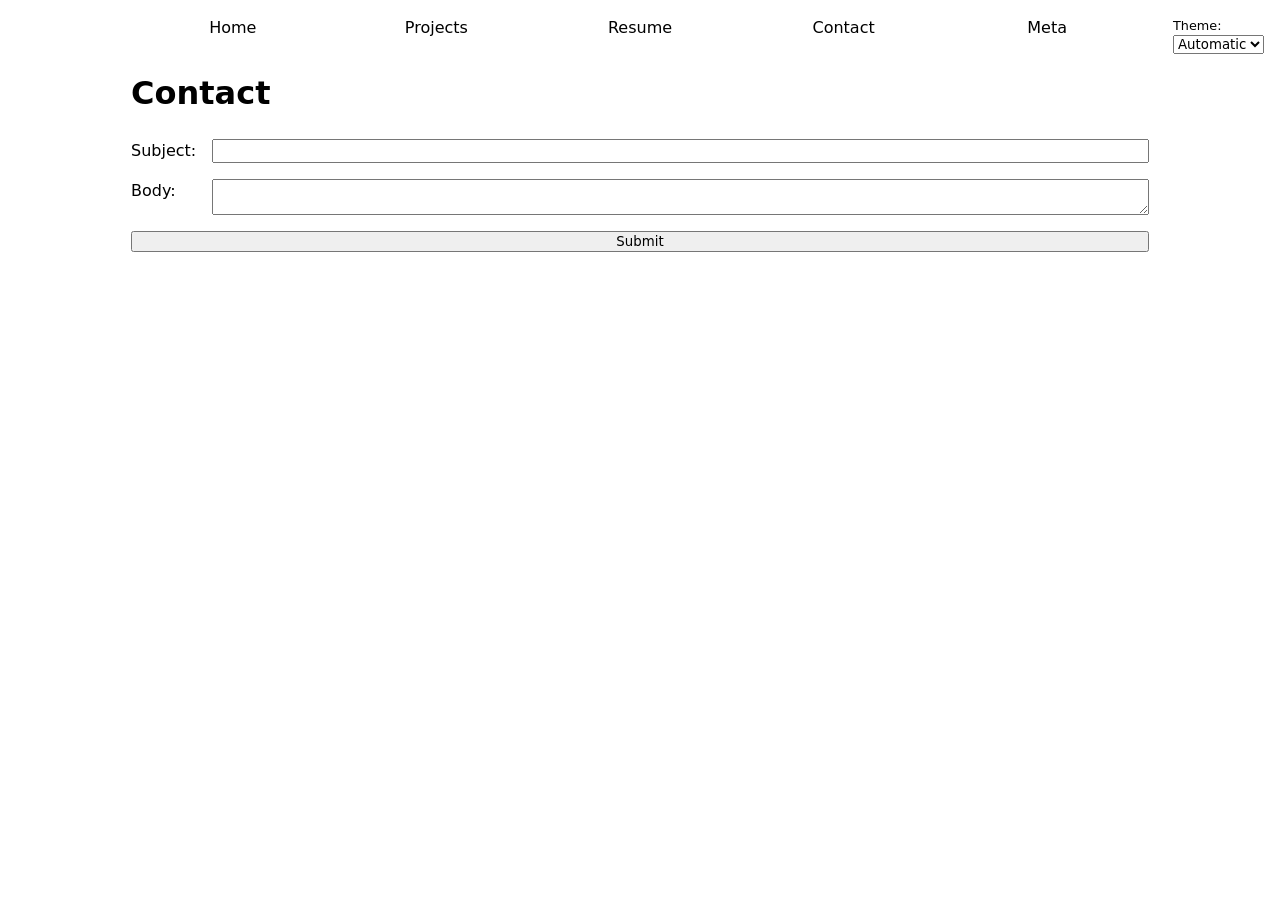
<file: contact/index.html>
<!DOCTYPE html>
<html lang="en">
<head>
    <meta charset="UTF-8">
    <meta name="viewport" content="width=device-width, initial-scale=1.0">
    <link rel="stylesheet" href="../style.css">
    <script type="module" src="../global.js"></script>
    <title>Contact</title>
</head>
<body>
    <h1>Contact</h1>
    
    <form action="mailto:ckimayong@ucsd.edu">
    
    <label>
        Subject:
        <input name="subject">
    </label>

    <label>
        Body:
        <textarea name="body" id=""></textarea>
    </label>

    <button type="submit">Submit</button>
    </form>

</body>
</html>
</file>
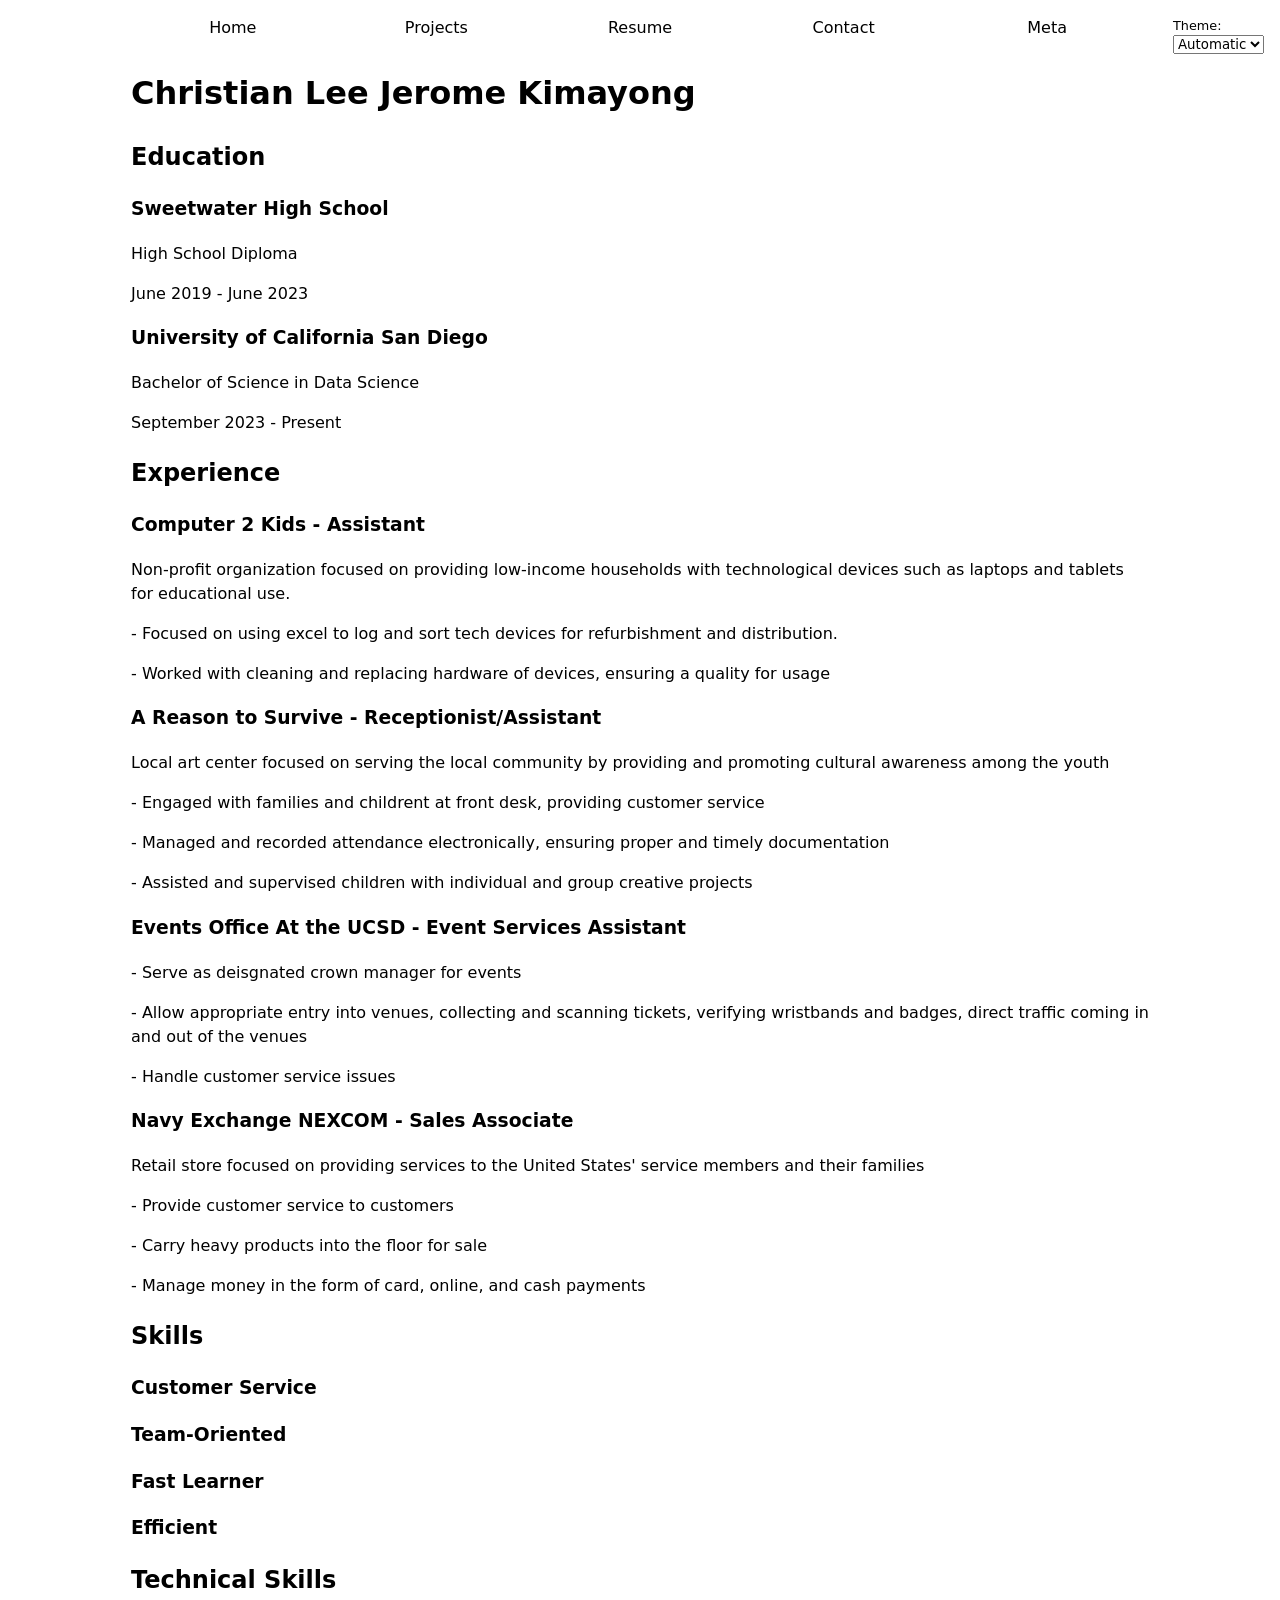
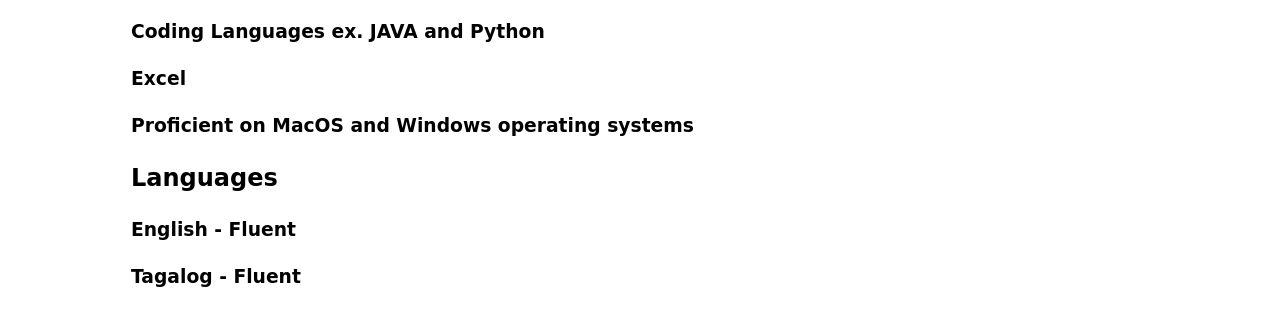
<file: resume/index.html>
<!DOCTYPE html>
<html lang="en">
<head>
    <meta charset="UTF-8">
    <meta name="viewport" content="width=device-width, initial-scale=1.0">
    <title>Resume - Christian Lee Jerome Kimayong</title>
    <link rel="stylesheet" href="../style.css">
    <script type="module" src="../global.js"></script>

</head>
<body>

    <h1>Christian Lee Jerome Kimayong</h1>
    <section>
        <header><h2>Education</h2></header>
        <article>
            <h3>Sweetwater High School</h3>
            <p>High School Diploma</p>
            <p><time datetime="2019-06">June 2019</time> - <time datetime="2023-06">June 2023</time></p>
        </article>
        <article>
            <h3>University of California San Diego</h3>
            <p>Bachelor of Science in Data Science</p>
            <p><time datetime="2023-09">September 2023</time> - <time datetime="2027-06">Present</time></p>
        </article>
    </section>

    <section>
        <header><h2>Experience</h2></header>
        <article>
            <h3>Computer 2 Kids - Assistant</h3>
            <p>Non-profit organization focused on providing low-income households with technological devices
                such as laptops and tablets for educational use.
            </p>
            <p>- Focused on using excel to log and sort tech devices for refurbishment and distribution. </p>
            <p>- Worked with cleaning and replacing hardware of devices, ensuring a quality for usage</p>
        </article>
        <article>
            <h3>A Reason to Survive - Receptionist/Assistant</h3>
            <p>Local art center focused on serving the local community by providing and promoting 
                cultural awareness among the youth</p>
            <p>- Engaged with families and childrent at front desk, providing customer service</p>
            <p>- Managed and recorded attendance electronically, ensuring proper and timely documentation</p>
            <p>- Assisted and supervised children with individual and group creative projects</p>
        </article>
        <article>
            <h3>Events Office At the UCSD - Event Services Assistant</h3>
            <p>- Serve as deisgnated crown manager for events</p>
            <p>- Allow appropriate entry into venues, collecting and scanning tickets, verifying wristbands
                 and badges, direct traffic coming in and out of the venues
            </p>
            <p>- Handle customer service issues</p>
        </article>
        <article>
            <h3>Navy Exchange NEXCOM - Sales Associate</h3>
            <p>Retail store focused on providing services to the United States' service members and their families</p>
            <p>- Provide customer service to customers</p>
            <p>- Carry heavy products into the floor for sale</p>
            <p>- Manage money in the form of card, online, and cash payments</p>
        </article>
    </section>

    <section>
        <header><h2>Skills</h2></header>
        <h3>Customer Service</h3>
        <h3>Team-Oriented</h3>
        <h3>Fast Learner</h3>
        <h3>Efficient</h3>
    </section>

    <section>
        <header><h2>Technical Skills</h2></header>
        <h3>Coding Languages ex. JAVA and Python</h3>
        <h3>Excel</h3>
        <h3>Proficient on MacOS and Windows operating systems</h3>
    </section>

    <section>
        <header><h2>Languages</h2></header>
        <h3>English - Fluent</h3>
        <h3>Tagalog - Fluent</h3>
    </section>
</body>
</html>
</file>
<file: style.css>
html {
  --color-accent: oklch(92.268% 0.1029 152.987);
  accent-color: var(--color-accent);
}

html {
  color-scheme: light dark;
}

body {
  font: 100%/1.5 system-ui;
  max-width: 100ch;
  margin-inline: auto;
}

nav ul,
nav li {
  display: contents;
}

nav {
  display: flex;
  --border-color: oklch(50% 10% 200 / 40%);
}

nav a {
  flex: 1;
  text-align: center;
  text-decoration: none;
  color: inherit;
  padding: 0.5em;
}

nav a.current {
  border-bottom: 0.4em solid oklch(80% 3% 200);
  padding-bottom: 0.1em;
}

nav a:hover {
  border-bottom: 0.4em solid var(--color-accent);
  background-color: color-mix(in oklch, var(--color-accent), canvas 85%);
}

.color-scheme {
  position: absolute;
  top: 1rem;
  right: 1rem;
  font-size: 80%;
  font-family: inherit;
}

input,
textarea,
button,
select {
  font-family: inherit;
}

form {
  display: grid;
  grid-template-columns: auto 1fr;
  gap: 1em;
}

label {
  display: grid;
  grid-template-columns: subgrid;
  grid-column: 1 / -1;
}

button {
  grid-column: 1 / -1;
}

.projects {
  display: grid;
  grid-template-columns: repeat(auto-fill, minmax(15em, 1fr));
  gap: 1em;
}

.projects article {
  display: grid;
  grid-template-rows: subgrid;
  grid-row: span 3;
  gap: 1em;
}

.projects article h2 {
  margin: 0;
}

.projects img {
  width: 100%;
  max-width: 300px;
  height: auto;
}

.project-year {
  color: gray;
  font-size: 0.9rem;
  margin-top: 0.25rem;
}

#profile-stats dl {
  display: grid;
  grid-template-columns: repeat(4, 1fr);
  gap: 0.5rem;
  text-align: center;
}

#profile-stats dt {
  grid-row: 1;
  font-weight: bold;
}

#profile-stats dd {
  grid-row: 2;
  margin: 0;
}

#projects-pie-plot {
  max-width: 20em;
  margin-block: 2em;
  overflow: visible;
}

#projects-pie-plot path {
  transition: 300ms;
  cursor: pointer;
}

#projects-pie-plot:has(path:hover) path:not(:hover) {
  opacity: 0.5;
}

.container {
  display: flex;
  align-items: center;
  gap: 1em;
}

.legend {
  display: grid;
  grid-template-columns: repeat(auto-fill, minmax(9em, 1fr));
  gap: 1em;
  flex: 1;
  border: 1px solid #ccc;
  padding: 1em;
  margin: 0;
  list-style: none;
  width: fit-content;
}

.legend-item {
  display: flex;
  align-items: center;
  gap: 0.5em;
}

.swatch {
  width: 1em;
  aspect-ratio: 1 / 1;
  background-color: var(--color);
  border-radius: 50%;
  display: inline-block;
}

.searchBar {
  width: 300px;
  height: 40px;
  font-size: 16px;
  padding: 8px 12px;
}

/* GRIDLINES */

.gridlines line {
  stroke: #ccc;
  stroke-opacity: 0.3;
}

.gridlines path {
  display: none;
}

/* TOOLTIP */

dl.info {
  display: grid;
  grid-template-columns: auto 1fr;
  gap: 0.5em 1em;
  margin: 0;
  padding: 1em;
  transition-duration: 500ms;
  transition-property: opacity, visibility;
}

dl.info dt {
  font-weight: bold;
  color: #666;
}

dl.info dd {
  margin: 0;
}

dl.info[hidden]:not(:hover, :focus-within) {
  opacity: 0;
  visibility: hidden;
}

.tooltip {
  position: fixed;
  top: 1em;
  left: 1em;
  background: rgba(255, 255, 255, 0.9);
  border-radius: 10px;
  box-shadow: 0 4px 12px rgba(0, 0, 0, 0.15);
  backdrop-filter: blur(6px);
  pointer-events: none;
  z-index: 1000;
}

/* DOTS */

circle {
  fill: steelblue;
  transition: 200ms;
  transform-origin: center;
  transform-box: fill-box;

  @starting-style {
    r: 0;
  }
}

circle:hover {
  transform: scale(1.5);
}

circle.selected {
  fill: #ff6b6b;
}

/* BRUSH SELECTION */

@keyframes marching-ants {
  to {
    stroke-dashoffset: -8;
  }
}

.selection {
  fill-opacity: 0.1;
  stroke: black;
  stroke-opacity: 0.7;
  stroke-dasharray: 5 3;
  animation: marching-ants 2s linear infinite;
}

/* FILE DISPLAY */

#files {
  display: grid;
  grid-template-columns: 1fr 4fr;
  gap: 1em;
}

#files > div {
  grid-column: 1 / -1;
  display: grid;
  grid-template-columns: subgrid;
}

#files dt {
  grid-column: 1;
}

#files dd {
  grid-column: 2;
  display: flex;
  flex-wrap: wrap;
  align-items: start;
  align-content: start;
  gap: 0.15em;
  padding-top: 0.6em;
  margin-left: 0;
}

#files small {
  display: block;
  opacity: 0.7;
  font-size: 0.8em;
}

.loc {
  width: 0.5em;
  aspect-ratio: 1;
  border-radius: 50%;
}

/* SCROLLYTELLING */

#scrolly-1 {
  display: grid;
  grid-template-columns: 0.9fr 1.1fr;
  gap: 1.5rem;
  align-items: start;
  margin-top: 2rem;
}

#scatter-story {
  position: relative;
}

#scatter-plot {
  position: sticky;
  top: 1rem;
  align-self: start;
}

#chart svg {
  width: 100%;
  max-width: 700px;
  max-height: 300px;
}

.step {
  min-height: 20vh;
  padding: 0.5rem 0;
  margin-bottom: 1rem;
  line-height: 1.5;
}
</file>
